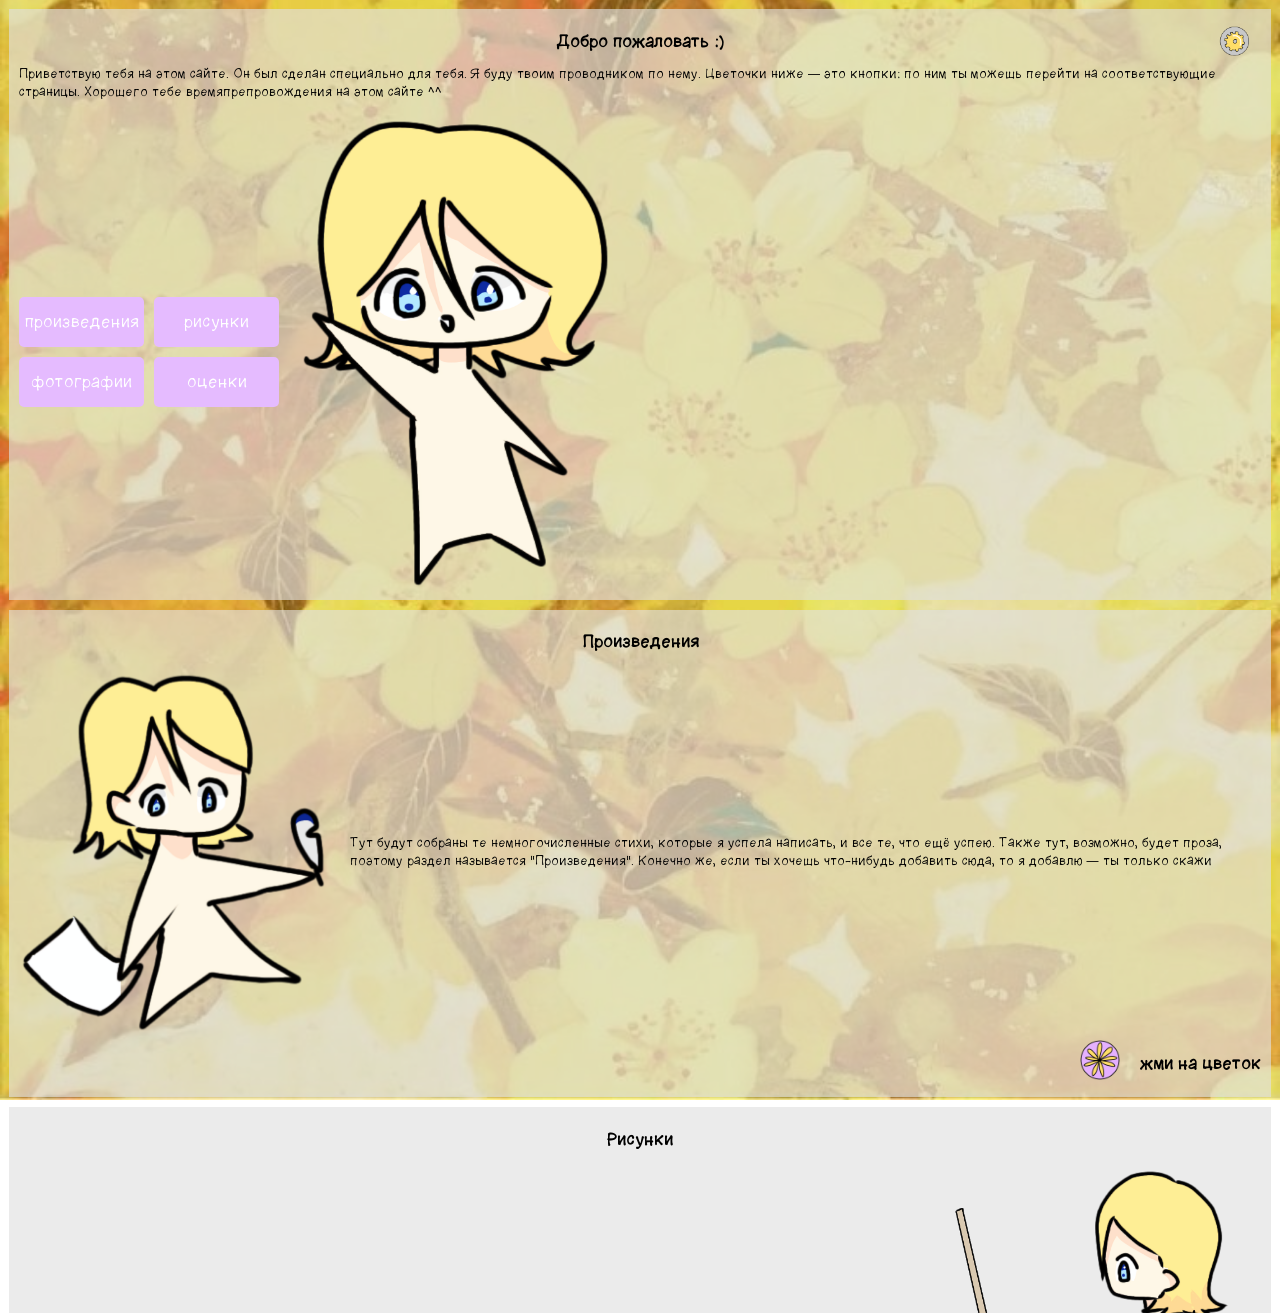
<file: index.html>
<!DOCTYPE html>
<html>
<head>
    <meta charset="utf-8">
    <meta http-equiv="refresh" content="0; url=cod.html">
    <title>Перенаправление...</title>
</head>
<body>
    <p>Перенаправление... <a href="cod.html">Нажмите, если не работает</a></p>
</body>
</html>
</file>
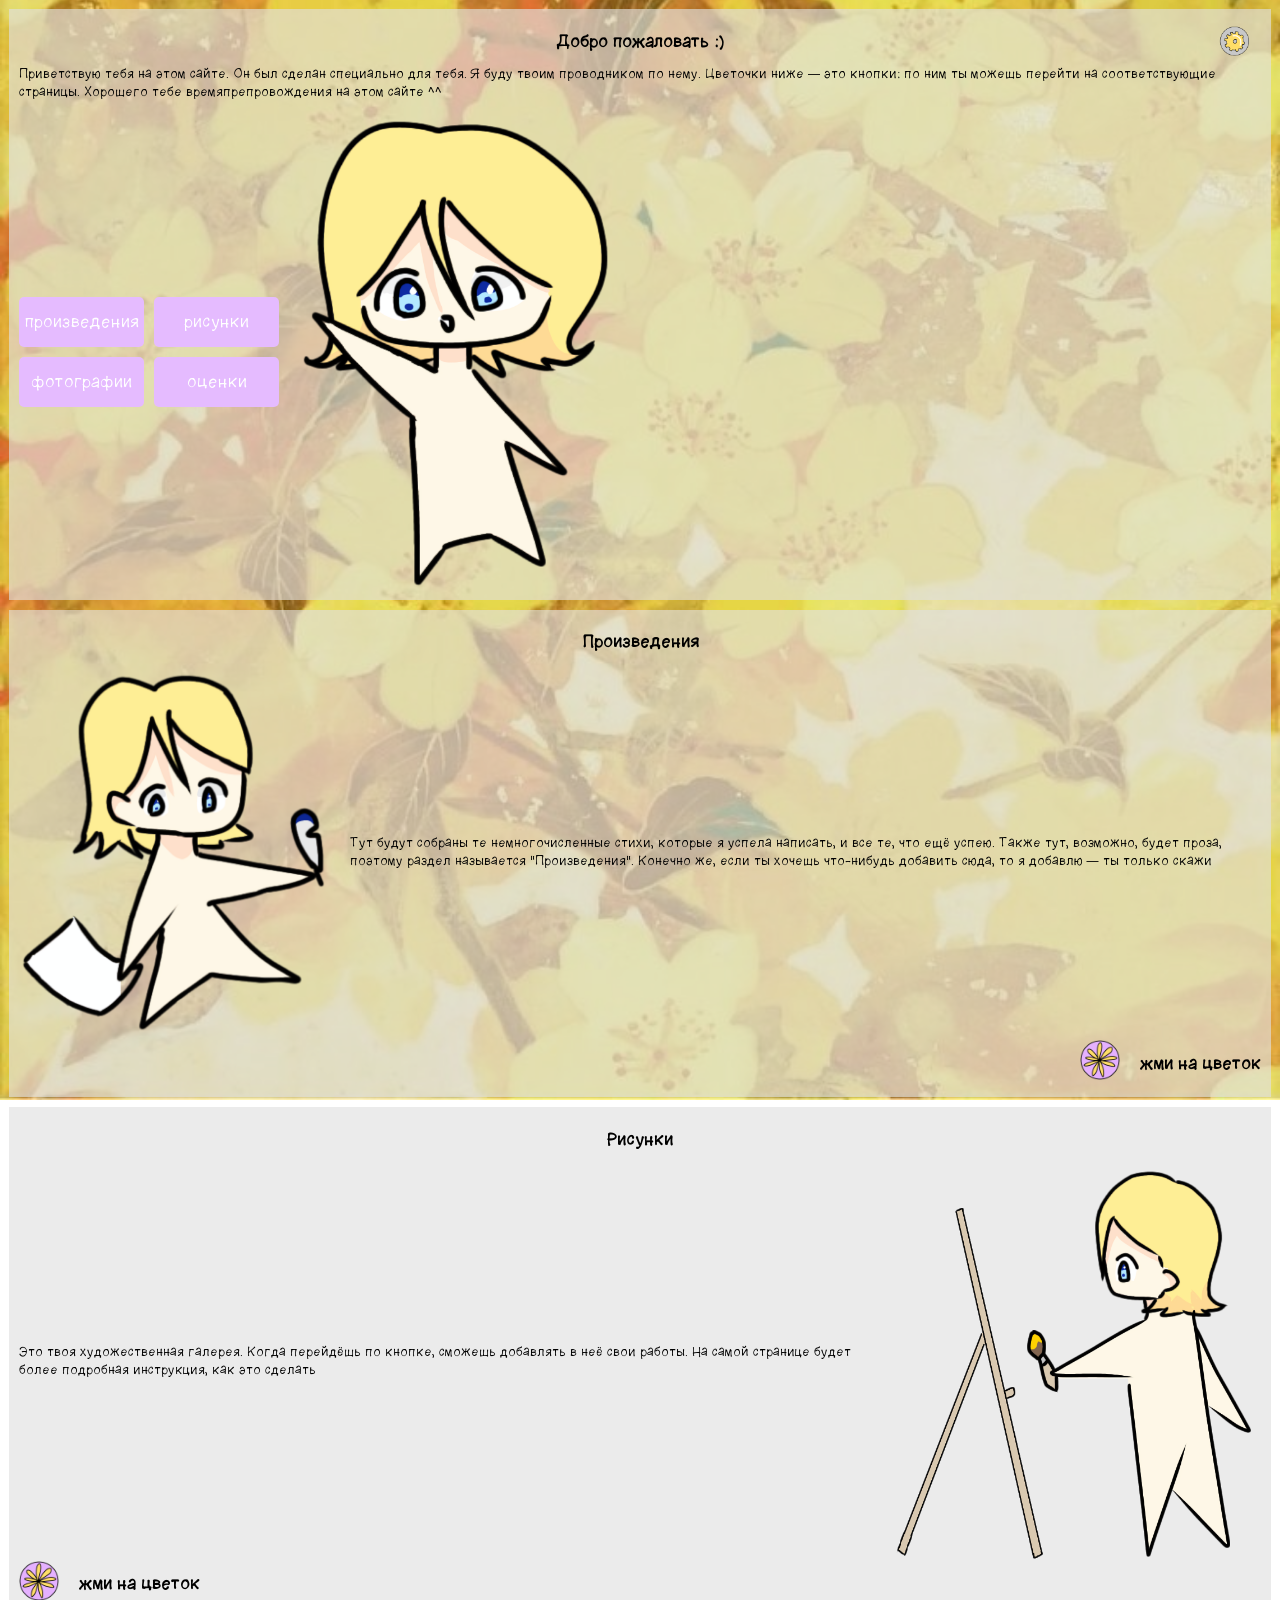
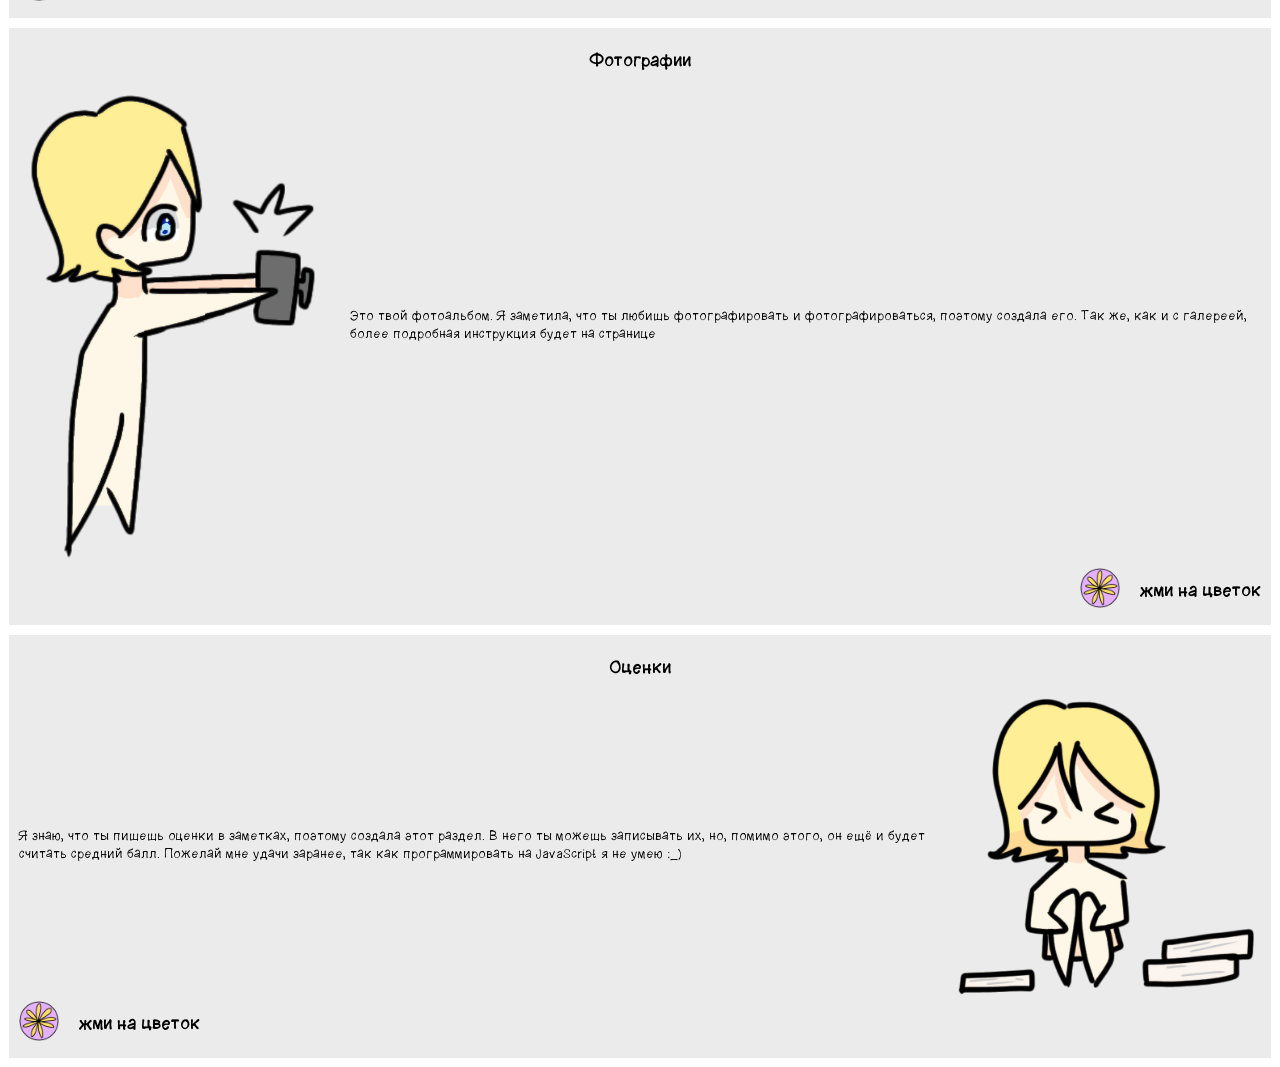
<file: cod.HTML>
<!DOCTYPE html>
<html lang="ru">
<head>
    <meta charset="UTF-8">
    <title>Vlada</title>
    <link rel="stylesheet" href="oform.CSS">
</head>
<body>
    <div class="zag">
        <div class="b">
            <h1 class="zag1">Добро пожаловать :)</h1>
            <button class="nast">
                <img src="kart/nast.png" alt="" width="30" height="30">
            </button>
        </div>
        <p class="text1">Приветствую тебя на этом сайте. Он был сделан специально для тебя. Я буду твоим проводником по нему. Цветочки ниже — это кнопки: по ним ты можешь перейти на соответствующие страницы. Хорошего тебе времяпрепровождения на этом сайте ^^</p>
        <div class="a">
            <img class="img1" src="kart/png1.png" alt="">
            <div class="cnop">
                <a href="stih.html">
                    <button class="buts-zag">произведения</button>
                </a>
                <a href="kart.html">
                    <button class="buts-zag">рисунки</button>
                </a>
                <a href="photo.html">
                    <button class="buts-zag">фотографии</button>
                </a>
                <a href="school.html">
                    <button class="buts-zag">оценки</button>
                </a>
            </div>
        </div>
    </div>
    <div class="stih">
        <h1 class="zag2">Произведения</h1>
        <div class="s">
            <p class="text2">Тут будут собраны те немногочисленные стихи, которые я успела написать, и все те, что ещё успею. Также тут, возможно, будет проза, поэтому раздел называется "Произведения". Конечно же, если ты хочешь что-нибудь добавить сюда, то я добавлю — ты только скажи</p>
            <img class="img2" src="kart/img2.png">
        </div>
        <div class="sbut">
            <h1 class="z1">жми на цветок</h1>
            <a href="stih.html"><button class="buts"><img src="kart/cvt.png" width="40" height="40"></button>
        </div></a>
        
    </div>
    <div class="kart">
        <h1 class="zag3">Рисунки</h1>
        <div class="k">
            <p class="text3">Это твоя художественная галерея. Когда перейдёшь по кнопке, сможешь добавлять в неё свои работы. На самой странице будет более подробная инструкция, как это сделать</p>
            <img class="img3" src="kart/img3.png" alt="">
        </div>
        <div class="kbut">
            <h1 class="z2">жми на цветок</h1>
            <a href="kart.html"><button class="butk"><img src="kart/cvt.png" width="40" height="40"></button></a>
        </div>
    </div>
    <div class="photo">
        <h1 class="zag4">Фотографии</h1>
        <div class="p">
            <p class="text4">Это твой фотоальбом. Я заметила, что ты любишь фотографировать и фотографироваться, поэтому создала его. Так же, как и с галереей, более подробная инструкция будет на странице</p>
            <img class="img4" src="kart/img4.png" alt="">
        </div>
        <div class="pbut">
            <h1 class="z3">жми на цветок</h1>
            <a href="photo.html"><button class="butp"><img src="kart/cvt.png" width="40" height="40"></button></a>
         </div>
    </div>
    <div class="school">
        <h1 class="zag5" >Оценки</h1>
        <div class="sch">
            <p class="text5">Я знаю, что ты пишешь оценки в заметках, поэтому создала этот раздел. В него ты можешь записывать их, но, помимо этого, он ещё и будет считать средний балл. Пожелай мне удачи заранее, так как программировать на JavaScript я не умею :_)</p>
            <img class="img5" src="kart/img5.png" alt="">
        </div>
        <div class="schbut">
            <h1 class="z4">жми на цветок</h1>
            <a href="school.html"><button class="butsch"><img src="kart/cvt.png" width="40" height="40"></button></a>
    </div>
</body>
</html>
</file>
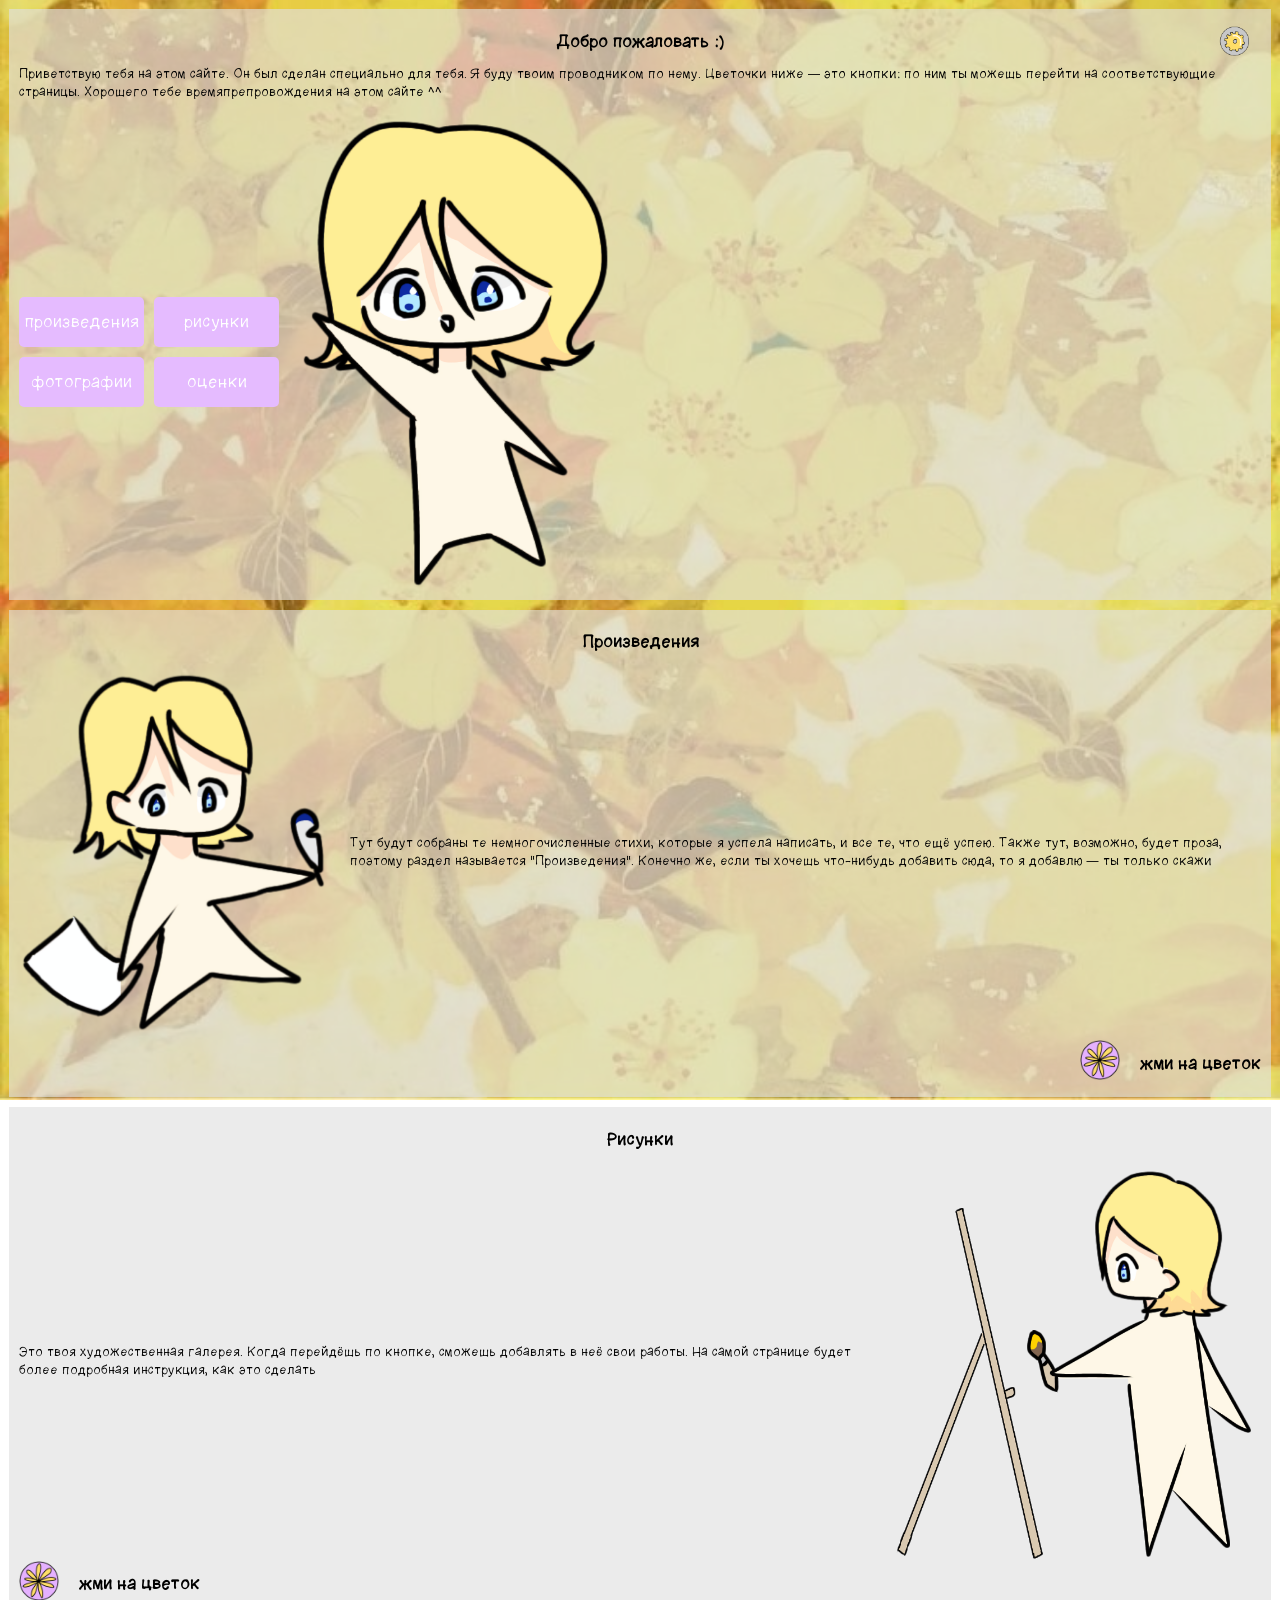
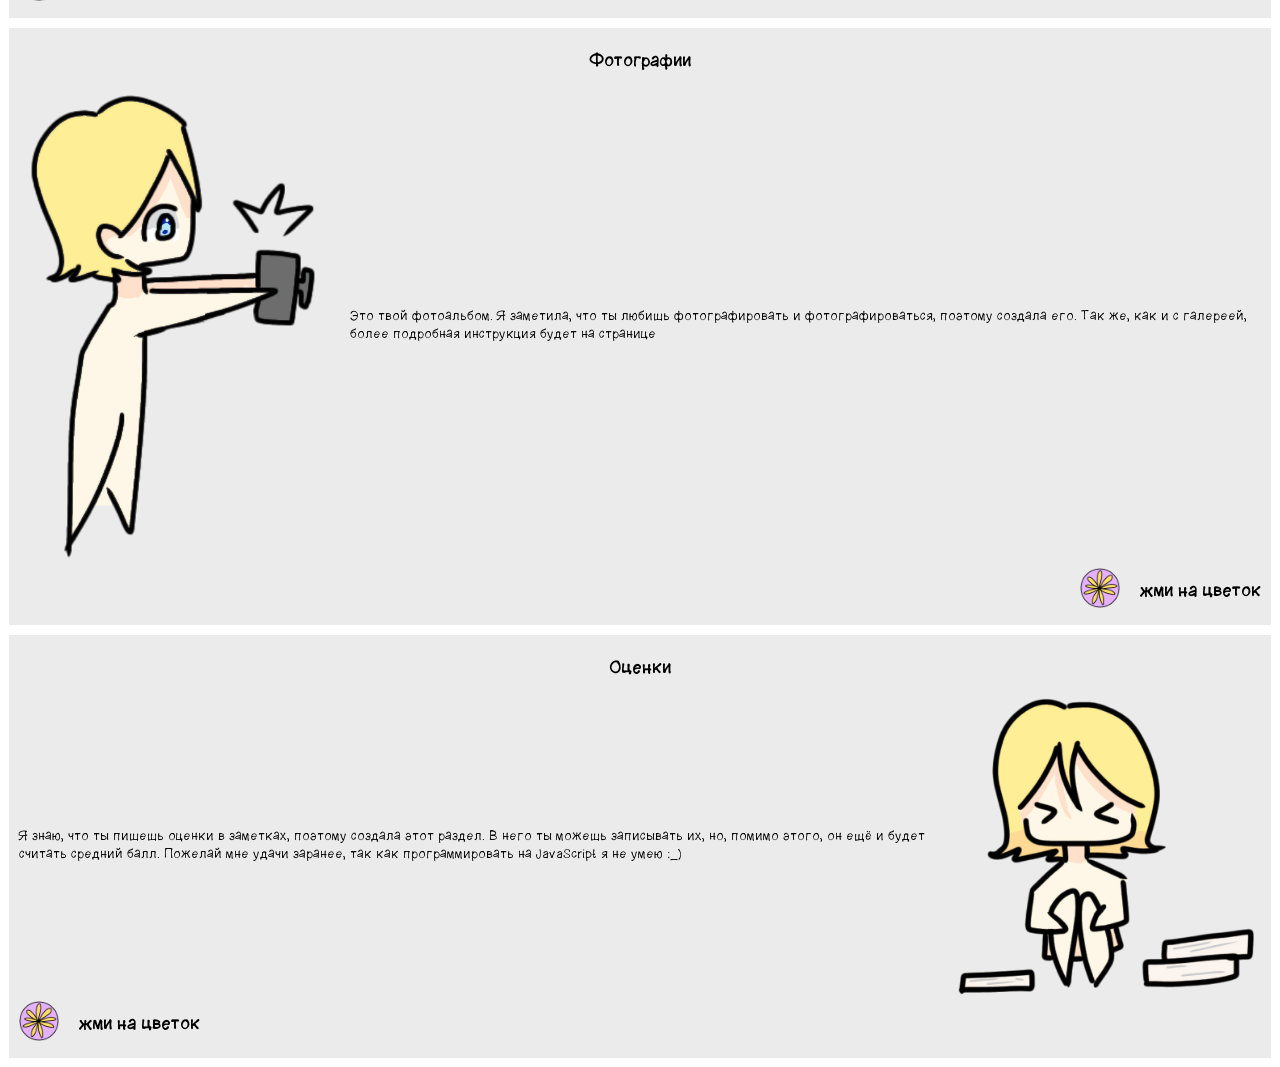
<file: cod.html>
<!DOCTYPE html>
<html lang="ru">
<head>
    <meta charset="UTF-8">
    <title>Vlada</title>
    <link rel="stylesheet" href="oform.CSS">
</head>
<body>
    <div class="zag">
        <div class="b">
            <h1 class="zag1">Добро пожаловать :)</h1>
            <button class="nast">
                <img src="kart/nast.png" alt="" width="30" height="30">
            </button>
        </div>
        <p class="text1">Приветствую тебя на этом сайте. Он был сделан специально для тебя. Я буду твоим проводником по нему. Цветочки ниже — это кнопки: по ним ты можешь перейти на соответствующие страницы. Хорошего тебе времяпрепровождения на этом сайте ^^</p>
        <div class="a">
            <img class="img1" src="kart/png1.png" alt="">
            <div class="cnop">
                <a href="stih.html">
                    <button class="buts-zag">произведения</button>
                </a>
                <a href="kart.html">
                    <button class="buts-zag">рисунки</button>
                </a>
                <a href="photo.html">
                    <button class="buts-zag">фотографии</button>
                </a>
                <a href="school.html">
                    <button class="buts-zag">оценки</button>
                </a>
            </div>
        </div>
    </div>
    <div class="stih">
        <h1 class="zag2">Произведения</h1>
        <div class="s">
            <p class="text2">Тут будут собраны те немногочисленные стихи, которые я успела написать, и все те, что ещё успею. Также тут, возможно, будет проза, поэтому раздел называется "Произведения". Конечно же, если ты хочешь что-нибудь добавить сюда, то я добавлю — ты только скажи</p>
            <img class="img2" src="kart/img2.png">
        </div>
        <div class="sbut">
            <h1 class="z1">жми на цветок</h1>
            <a href="stih.html"><button class="buts"><img src="kart/cvt.png" width="40" height="40"></button>
        </div></a>
        
    </div>
    <div class="kart">
        <h1 class="zag3">Рисунки</h1>
        <div class="k">
            <p class="text3">Это твоя художественная галерея. Когда перейдёшь по кнопке, сможешь добавлять в неё свои работы. На самой странице будет более подробная инструкция, как это сделать</p>
            <img class="img3" src="kart/img3.png" alt="">
        </div>
        <div class="kbut">
            <h1 class="z2">жми на цветок</h1>
            <a href="kart.html"><button class="butk"><img src="kart/cvt.png" width="40" height="40"></button></a>
        </div>
    </div>
    <div class="photo">
        <h1 class="zag4">Фотографии</h1>
        <div class="p">
            <p class="text4">Это твой фотоальбом. Я заметила, что ты любишь фотографировать и фотографироваться, поэтому создала его. Так же, как и с галереей, более подробная инструкция будет на странице</p>
            <img class="img4" src="kart/img4.png" alt="">
        </div>
        <div class="pbut">
            <h1 class="z3">жми на цветок</h1>
            <a href="photo.html"><button class="butp"><img src="kart/cvt.png" width="40" height="40"></button></a>
         </div>
    </div>
    <div class="school">
        <h1 class="zag5" >Оценки</h1>
        <div class="sch">
            <p class="text5">Я знаю, что ты пишешь оценки в заметках, поэтому создала этот раздел. В него ты можешь записывать их, но, помимо этого, он ещё и будет считать средний балл. Пожелай мне удачи заранее, так как программировать на JavaScript я не умею :_)</p>
            <img class="img5" src="kart/img5.png" alt="">
        </div>
        <div class="schbut">
            <h1 class="z4">жми на цветок</h1>
            <a href="school.html"><button class="butsch"><img src="kart/cvt.png" width="40" height="40"></button></a>
    </div>
</body>
</html>
</file>
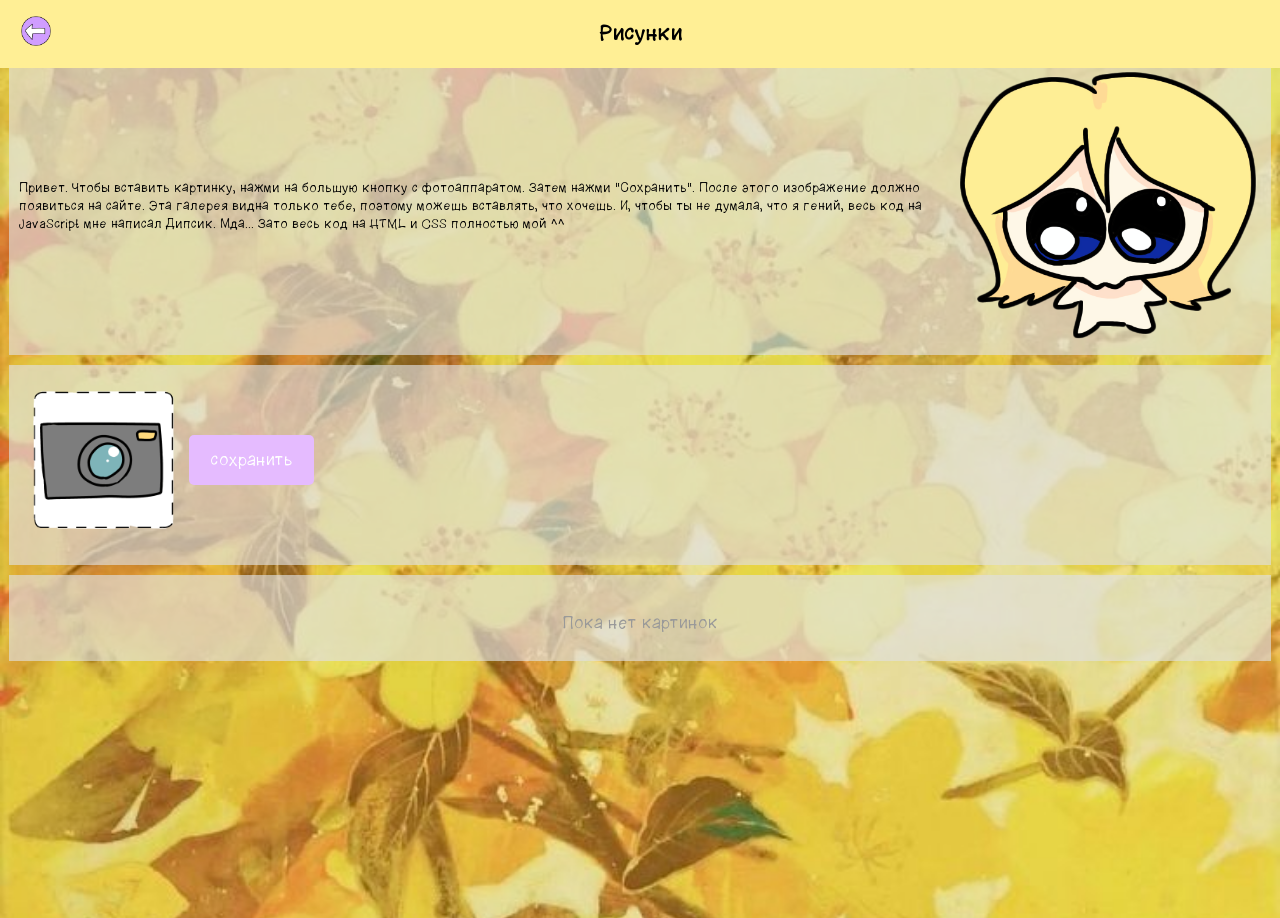
<file: kart.html>
<!DOCTYPE html>
<html lang="ru">
<head>
    <meta charset="UTF-8">
    <title>Рисунки</title>
    <link rel="stylesheet" href="kart.css">
</head>
<body>
    <div class="verh">
        <h1 class="zag1">Рисунки</h1>
        <div>
            <a href="cod.html">
                <button class="naz"><img src="kart/naz.png" width="30" height="30"></button>
            </a>
        
        </div>
    </div>
    <div class="obs">
        <div class="t">
            <p class="t1">Привет. Чтобы вставить картинку, нажми на большую кнопку с фотоаппаратом. Затем нажми "Сохранить". После этого изображение должно появиться на сайте. Эта галерея видна только тебе, поэтому можешь вставлять, что хочешь. И, чтобы ты не думала, что я гений, весь код на JavaScript мне написал Дипсик. Мда... Зато весь код на HTML и CSS полностью мой ^^</p>
        
            <img class="kart" src="kart/k1.png" alt="">
        </div>
    </div>
    <div class="vst">
        
            <div class="a">
                <label for="fileInput" class="icon-btn">
                    <img class="kart1" src="kart/foto.png" alt="Выбрать фото" width="150">
                </label>
                <input type="file" id="fileInput" accept="image/*" style="display:none;">
            
                <button class="btn" id="saveBtn" onclick="saveCurrent()">сохранить</button>
            </div>

        <div id="preview" style="margin:10px 0;"></div>

        
    </div>
    <div class="galer">
        <div id="gallery" style="display:flex;flex-wrap:wrap;gap:10px;margin-top:10px;"></div>
    </div>
    <script src="java1.js"> </script>
</body>
</html>
</file>
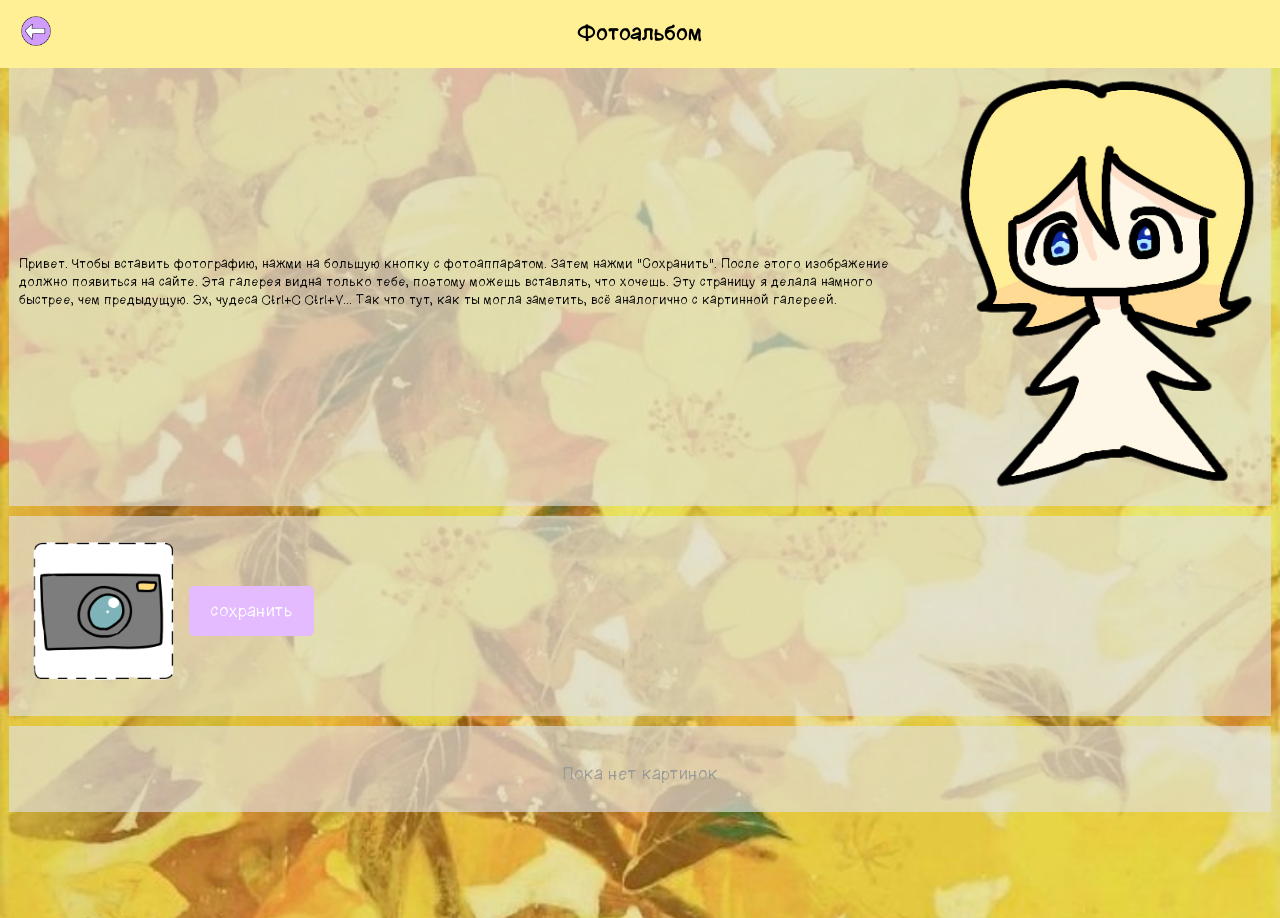
<file: photo.html>
<!DOCTYPE html>
<html lang="ru">
<head>
    <meta charset="UTF-8">
    <title>Фотоальбом</title>
    <link rel="stylesheet" href="photo.css">
</head>
<body>
    <div class="verh">
        <h1 class="zag1">Фотоальбом</h1>
        <div>
            <a href="cod.html">
                <button class="naz"><img src="kart/naz.png" width="30" height="30"></button>
            </a>
        
        </div>
    </div>
    <div class="obs">
        <div class="t">
            <p class="t1">Привет. Чтобы вставить фотографию, нажми на большую кнопку с фотоаппаратом. Затем нажми "Сохранить". После этого изображение должно появиться на сайте. Эта галерея видна только тебе, поэтому можешь вставлять, что хочешь. Эту страницу я делала намного быстрее, чем предыдущую. Эх, чудеса Ctrl+C Ctrl+V... Так что тут, как ты могла заметить, всё аналогично с картинной галереей.</p>
        
            <img class="kart" src="kart/k2.png" alt="">
        </div>
    </div>
    <div class="vst">
        
            <div class="a">
                <label for="fileInput" class="icon-btn">
                    <img class="kart1" src="kart/foto.png" alt="Выбрать фото" width="150">
                </label>
                <input type="file" id="fileInput" accept="image/*" style="display:none;">
            
                <button class="btn" id="saveBtn" onclick="saveCurrent()">сохранить</button>
            </div>

        <div id="preview" style="margin:10px 0;"></div>

        
    </div>
    <div class="galer">
        <div id="gallery" style="display:flex;flex-wrap:wrap;gap:10px;margin-top:10px;"></div>
    </div>
    <script src="java2.js"> </script>
</body>
</html>
</file>
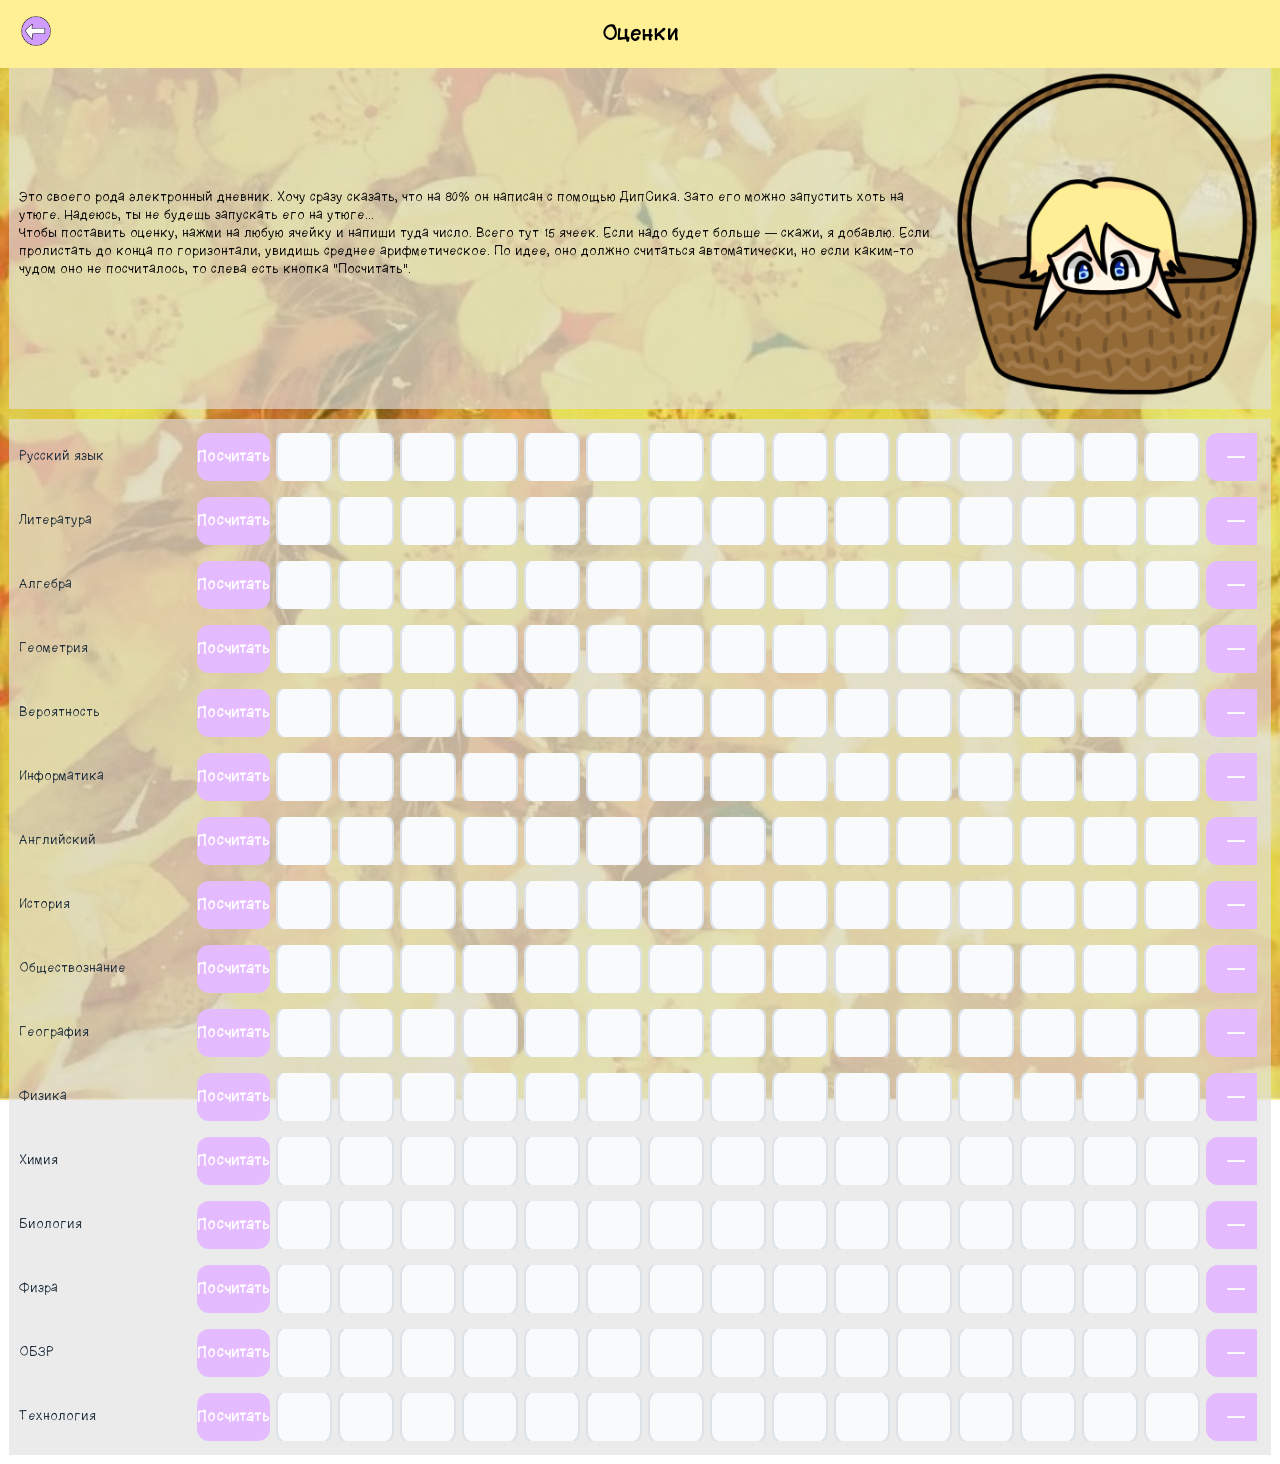
<file: school.html>
<!DOCTYPE html>
<html lang="ru">
<head>
    <meta charset="UTF-8">
    <!-- <meta name="viewport" content="width=device-width, initial-scale=1.0"> -->
    <title>Оценки</title>
    <link rel="stylesheet" href="school.css">
</head>
<body>
    <div class="verh">
        <h1 class="zag1">Оценки</h1>
        <div>
            <a href="cod.html">
                <button class="naz"><img src="kart/naz.png" width="30" height="30"></button>
            </a>
        </div>
    </div>
    <div class="obs">
        <div class="t">
            <p class="t1">Это своего рода электронный дневник. Хочу сразу сказать, что на 80% он написан с помощью ДипСика. Зато его можно запустить хоть на утюге. Надеюсь, ты не будешь запускать его на утюге...<br>Чтобы поставить оценку, нажми на любую ячейку и напиши туда число. Всего тут 15 ячеек. Если надо будет больше — скажи, я добавлю. Если пролистать до конца по горизонтали, увидишь среднее арифметическое. По идее, оно должно считаться автоматически, но если каким-то чудом оно не посчиталось, то слева есть кнопка "Посчитать".</p>
        
            <img class="kart" src="kart/k3.png" alt="">
        </div>
    </div>
    <div class="container">
        
        <div class="subjects-wrapper">
            <div class="subjects-container" id="subjectsContainer">
                <!-- Строки генерируются через JavaScript -->
            </div>
        </div>
    </div>

    <script src="java3.js"></script>
</body>
</html>
</file>
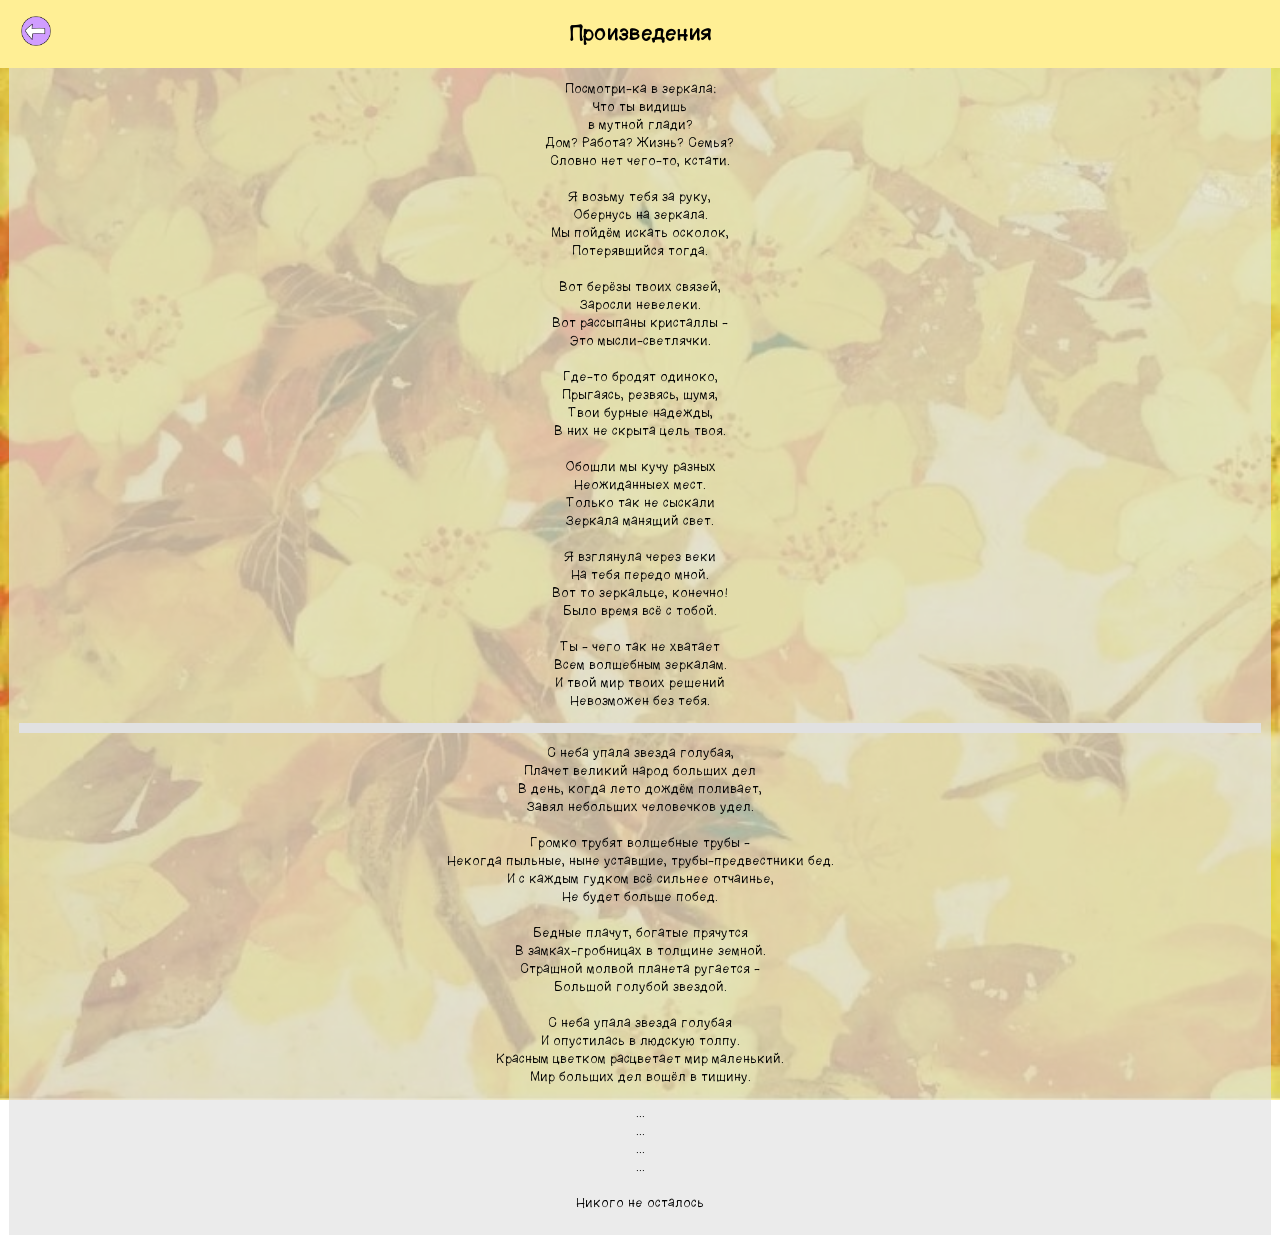
<file: stih.html>
<!DOCTYPE html>
<html lang="ru">
<head>
    <meta charset="UTF-8">
    <title>Произведения</title>
    <link rel="stylesheet" href="stih.css">
</head>
<body>
    <div class="verh">
        <h1 class="zag1">Произведения</h1>
        <div>
            <a href="cod.html">
                <button class="naz"><img src="kart/naz.png" width="30" height="30"></button>
            </a>
        
        </div>
    </div>
    <div class="okno">
        <div class="text">
        <p>Посмотри-ка в зеркала: <br>Что ты видишь <br>в мутной глади? <br>Дом? Работа? Жизнь? Семья? <br>Словно нет чего-то, кстати. <br><br>Я возьму тебя за руку, <br>Обернусь на зеркала. <br>Мы пойдём искать осколок, <br>Потерявшийся тогда. <br><br>Вот берёзы твоих связей, <br>Заросли невелеки. <br>Вот рассыпаны кристаллы - <br>Это мысли-светлячки. <br><br>Где-то бродят одиноко, <br>Прыгаясь, резвясь, шумя, <br>Твои бурные надежды, <br>В них не скрыта цель твоя. <br><br>Обошли мы кучу разных <br>Неожиданныех мест.  <br>Только так не сыскали <br>Зеркала манящий свет. <br><br>Я взглянула через веки <br>На тебя передо мной. <br>Вот то зеркальце, конечно! <br>Было время всё с тобой. <br><br>Ты - чего так не хватает <br>Всем волшебным зеркалам.  <br>И твой мир твоих решений <br>Невозможен без тебя.</p>
        
        <div class="prop"></div>
        <p>С неба упала звезда голубая,<br>Плачет великий народ больших дел<br>В день, когда лето дождём поливает,<br>Завял небольших человечков удел.<br><br>Громко трубят волшебные трубы -<br>Некогда пыльные, ныне уставшие, трубы-предвестники бед.<br>И с каждым гудком всё сильнее отчаинье, <br>Не будет больше побед.<br><br>Бедные плачут, богатые прячутся<br>В замках-гробницах в толщине земной.<br>Страшной молвой планета ругается -<br>Большой голубой звездой.<br><br>С неба упала звезда голубая<br>И опустилась в людскую толпу.<br>Красным цветком расцветает мир маленький.<br>Мир больших дел вошёл в тишину.<br><br>...<br>...<br>...<br>...<br><br>Никого не осталось</p>
        </div>
    </div>
</body>
</html>
</file>
<file: oform.CSS>
@font-face {
  font-family: 'MyFont';
  src: url('font.ttf') format('truetype');
  font-weight: normal;
  font-style: normal;
}
* {
  font-family: 'MyFont', sans-serif;
}
body {
    background-image: url("kart/fon1.jpg");
    background-size: cover;
    background-repeat: no-repeat;
    background-position: center;
    background-attachment: fixed;
    min-height: 100vh;
    padding: 1px;
}

.nast{ /* настройки */
  position: absolute;
  top: 25px;
  right: 25px;
  border: none;
  background: rgba(0, 0, 0, 0);
  
}

.zag{ /* заголовок */
    background-color: rgba(225, 225, 225, 0.65);
    padding: 10px;
    box-sizing: border-box;
}

.zag1{ /* заголовок текст */
    text-align: center;
    font-size: 16px;
    color: black;
}

.text1{ /* текст */
    color: black;
    font-size: 12px;
}

.img1{ /* рисунок 1 */
    width: 25%;
    order: 2;
}

.a { /* впихивание меня с кнопками */
    display: flex;
    align-items: center;
    gap: 20px;
}

.cnop { /* кнопки */
    display: grid;
    gap: 10px;
    grid-template-columns: 1fr 1fr;
    order: 1;
    max-width: 400px;
}

.cnop button{ /* оформление кнопок */
    width: 125px;
    height: 50px;
    padding: 12px 0;
    background: #E5BBFF;
    border: none;
    border-radius: 5px;
    color: white;
    font-size: 16px;
}

/* ЭТО ПРОИЗВЕДЕНИЯ, ДРУГОЙ КУСОК КОДА!!!! */

.stih{ /* произведения */
    margin-top: 10px;
    background-color: rgba(225, 225, 225, 0.65);
    padding: 10px;
    box-sizing: border-box;
}

.zag2{ /* заголовок текст */
    text-align: center;
    font-size: 16px;
    color: black;
}

.s { /* впихивание меня с кнопками */
    display: flex;
    align-items: center;
    gap: 20px;
}

.img2{ /* рисунок 1 */
    width: 25%;
    order: 1;
}

.text2{ /* текст */
    display: grid;
    color: black;
    font-size: 12px;
    order: 2;
}

.sbut { /* впихивание меня с кнопками */
    display: flex;
    align-items: center;
    gap: 20px;
    justify-content: flex-end;
}

.z1{ /* текст */
    display: grid;
    color: black;
    font-size: 16px;
    order: 1;
}

.buts {  
    border: none;
    background: transparent;
    cursor: pointer;
    padding: 0;
    order: 2;
}

.buts img {
    display: block;
    width: 40px;
    height: 40px;
}

/* ЭТО РИСУНКИ, ДРУГОЙ КУСОК КОДА!!!! */

.kart{ /* рисунки */
    margin-top: 10px;
    background-color: rgba(225, 225, 225, 0.65);
    padding: 10px;
    box-sizing: border-box;
}

.zag3{ /* заголовок текст */
    text-align: center;
    font-size: 16px;
    color: black;
}

.k { /* впихивание меня с кнопками */
    display: flex;
    align-items: center;
    gap: 20px;
}

.img3{ /* рисунок 1 */
    width: 30%;
    order: 2;
}

.text3{ /* текст */
    display: grid;
    color: black;
    font-size: 12px;
    order: 1;
}

.kbut { /* впихивание меня с кнопками */
    display: flex;
    align-items: center;
    gap: 20px;
}

.z2{ /* текст */
    display: grid;
    color: black;
    font-size: 16px;
    order: 2;
}

.butk {  
    border: none;
    background: transparent;
    cursor: pointer;
    padding: 0;
    order: 1;
}

.butk img {
    display: block;
    width: 40px;
    height: 40px;
}

/* ЭТО ФОТОГРАФИИ, ДРУГОЙ КУСОК КОДА!!!! */

.photo{ /* фотографии */
    margin-top: 10px;
    background-color: rgba(225, 225, 225, 0.65);
    padding: 10px;
    box-sizing: border-box;
}

.zag4{ /* заголовок текст */
    text-align: center;
    font-size: 16px;
    color: black;
}

.p { /* впихивание меня с кнопками */
    display: flex;
    align-items: center;
    gap: 20px;
}

.img4{ /* рисунок 1 */
    width: 25%;
    order: 1;
}

.text4{ /* текст */
    display: grid;
    color: black;
    font-size: 12px;
    order: 2;
}

.pbut { /* впихивание меня с кнопками */
    display: flex;
    align-items: center;
    gap: 20px;
    justify-content: flex-end;
}

.z3{ /* текст */
    display: grid;
    color: black;
    font-size: 16px;
    order: 1;
}

.butp {  
    border: none;
    background: transparent;
    cursor: pointer;
    padding: 0;
    order: 2;
}

.butp img {
    display: block;
    width: 40px;
    height: 40px;
}
/* ЭТО ОЦЕНКИ, ДРУГОЙ КУСОК КОДА!!!! */

.school{ /* оценки */
    margin-top: 10px;
    background-color: rgba(225, 225, 225, 0.65);
    padding: 10px;
    box-sizing: border-box;
}

.zag5{ /* заголовок текст */
    text-align: center;
    font-size: 16px;
    color: black;
}

.sch { /* впихивание меня с кнопками */
    display: flex;
    align-items: center;
    gap: 20px;
}

.img5{ /* рисунок 1 */
    width: 25%;
    order: 2;
}

.text5{ /* текст */
    display: grid;
    color: black;
    font-size: 12px;
    order: 1;
}

.schbut { /* впихивание меня с кнопками */
    display: flex;
    align-items: center;
    gap: 20px;
}

.z4{ /* текст */
    display: grid;
    color: black;
    font-size: 16px;
    order: 2;
}

.butsch {  
    border: none;
    background: transparent;
    cursor: pointer;
    padding: 0;
    order: 1;
}

.butsch img {
    display: block;
    width: 40px;
    height: 40px;
}
</file>
<file: kart.css>
@font-face {
  font-family: 'MyFont';
  src: url('font.ttf') format('truetype');
  font-weight: normal;
  font-style: normal;
}
* {
  font-family: 'MyFont', sans-serif;
}
body {
    background-image: url("kart/fon1.jpg");
    background-size: cover;
    background-repeat: no-repeat;
    background-position: center;
    background-attachment: fixed;
    min-height: 100vh;
    padding: 1px;
}

.verh{ /* заголовок */
    position: absolute;
    top: 0;
    left: 0;
    right: 0;
    background-color: #FFEF95;
    padding: 5px;
    box-sizing: border-box;
}


.naz{ /* назад */
  position: absolute;
  top: 15px;
  left: 15px;
  border: none;
  background: rgba(0, 0, 0, 0);
  
}

.zag1{ /* заголовок текст */
    text-align: center;
    font-size: 20px;
    color: black;
}

.obs{ /* произведения */
    margin-top: 10px;
    background-color: rgba(225, 225, 225, 0.65);
    padding: 10px;
    box-sizing: border-box;    
}

.icon-btn {
    background: none;
    border: none;
    cursor: pointer;
    padding: 10px;
    display: inline-block;
    line-height: 0;  
}

.a{
    display: flex;
}

.obs{
    margin-top: 50px;
    background-color: rgba(225, 225, 225, 0.65);
    padding: 10px;
    box-sizing: border-box;
}

.t { /* впихивание меня с кнопками */
    display: flex;
    align-items: center;
    gap: 20px;
}

.kart{ /* рисунок 1 */
    width: 25%;
    order: 2;
}

.t1{ /* текст */
    display: grid;
    color: black;
    font-size: 12px;
    order: 1;
}

.vst{
    margin-top: 10px;
    background-color: rgba(225, 225, 225, 0.65);
    padding: 10px;
    box-sizing: border-box;
}

.btn {
    
    width: 125px;
    height: 50px;
    padding: 12px 0;
    background: #E5BBFF;
    border: none;
    border-radius: 5px;
    color: white;
    font-size: 16px;
    margin-top: 60px;
}

.galer{ /* произведения */
    display: flex;
    flex-wrap: wrap;
    justify-content: center;   
    margin-top: 10px;
    background-color: rgba(225, 225, 225, 0.65);
    padding: 10px;
    box-sizing: border-box;
}
</file>
<file: photo.css>
@font-face {
  font-family: 'MyFont';
  src: url('font.ttf') format('truetype');
  font-weight: normal;
  font-style: normal;
}
* {
  font-family: 'MyFont', sans-serif;
}
body {
    background-image: url("kart/fon1.jpg");
    background-size: cover;
    background-repeat: no-repeat;
    background-position: center;
    background-attachment: fixed;
    min-height: 100vh;
    padding: 1px;
}

.verh{ /* заголовок */
    position: absolute;
    top: 0;
    left: 0;
    right: 0;
    background-color: #FFEF95;
    padding: 5px;
    box-sizing: border-box;
}


.naz{ /* назад */
  position: absolute;
  top: 15px;
  left: 15px;
  border: none;
  background: rgba(0, 0, 0, 0);
  
}

.zag1{ /* заголовок текст */
    text-align: center;
    font-size: 20px;
    color: black;
}

.obs{ /* произведения */
    margin-top: 10px;
    background-color: rgba(225, 225, 225, 0.65);
    padding: 10px;
    box-sizing: border-box;    
}

.icon-btn {
    background: none;
    border: none;
    cursor: pointer;
    padding: 10px;
    display: inline-block;
    line-height: 0;  
}

.a{
    display: flex;
}

.obs{
    margin-top: 50px;
    background-color: rgba(225, 225, 225, 0.65);
    padding: 10px;
    box-sizing: border-box;
}

.t { /* впихивание меня с кнопками */
    display: flex;
    align-items: center;
    gap: 20px;
}

.kart{ /* рисунок 1 */
    width: 25%;
    order: 2;
}

.t1{ /* текст */
    display: grid;
    color: black;
    font-size: 12px;
    order: 1;
}

.vst{
    margin-top: 10px;
    background-color: rgba(225, 225, 225, 0.65);
    padding: 10px;
    box-sizing: border-box;
}

.btn {
    
    width: 125px;
    height: 50px;
    padding: 12px 0;
    background: #E5BBFF;
    border: none;
    border-radius: 5px;
    color: white;
    font-size: 16px;
    margin-top: 60px;
}

.galer{ /* произведения */
    display: flex;
    flex-wrap: wrap;
    justify-content: center;   
    margin-top: 10px;
    background-color: rgba(225, 225, 225, 0.65);
    padding: 10px;
    box-sizing: border-box;
}
</file>
<file: school.css>
@font-face {
  font-family: 'MyFont';
  src: url('font.ttf') format('truetype');
  font-weight: normal;
  font-style: normal;
}
* {
  font-family: 'MyFont', sans-serif;
}
body {
    background-image: url("kart/fon1.jpg");
    background-size: cover;
    background-repeat: no-repeat;
    background-position: center;
    background-attachment: fixed;
    min-height: 100vh;
    padding: 1px;
}

.verh{ /* заголовок */
    position: absolute;
    top: 0;
    left: 0;
    right: 0;
    background-color: #FFEF95;
    padding: 5px;
    box-sizing: border-box;
}


.naz{ /* назад */
  position: absolute;
  top: 15px;
  left: 15px;
  border: none;
  background: rgba(0, 0, 0, 0);
  
}

.zag1{ /* заголовок текст */
    text-align: center;
    font-size: 20px;
    color: black;
}

.obs{
    margin-top: 50px;
    background-color: rgba(225, 225, 225, 0.65);
    padding: 10px;
    box-sizing: border-box;
}

.t { /* впихивание меня с кнопками */
    display: flex;
    align-items: center;
    gap: 20px;
}

.kart{ /* рисунок 1 */
    width: 25%;
    order: 2;
}

.t1{ /* текст */
    display: grid;
    color: black;
    font-size: 12px;
    order: 1;
}

.container {
    margin-top: 10px;
    background-color: rgba(225, 225, 225, 0.65);
    padding: 10px;
    box-sizing: border-box;
    width: 100%;
    max-width: 100%;
    overflow-x: auto;
}



.subjects-wrapper {
    overflow-y: visible;
    overflow-x: hidden;
    padding-right: 4px;
}

.subjects-wrapper::-webkit-scrollbar {
    width: 6px;
}

.subjects-wrapper::-webkit-scrollbar-thumb {
    background: #c0c8d0;
    border-radius: 4px;
}

.subjects-container {
    display: flex;
    flex-direction: column;
    gap: 8px;
}

.subject-row {
    display: flex;
    align-items: center;
    gap: 10px;
    min-height: 56px;
}

.subject-name {
    flex: 0 0 160px;
    font-weight: 500;
    color: #1a2a3a;
    font-size: 12px;
    padding-right: 8px;
    white-space: nowrap;
    overflow: hidden;
    text-overflow: ellipsis;
}

.scroll-wrapper {
    flex: 1;
    overflow-x: auto;
    overflow-y: hidden;
    cursor: grab;
    -webkit-overflow-scrolling: touch;
}

.scroll-wrapper:active {
    cursor: grabbing;
}

.scroll-wrapper::-webkit-scrollbar {
    height: 4px;
}

.scroll-wrapper::-webkit-scrollbar-thumb {
    background: #c0c8d0;
    border-radius: 4px;
}

.grid {
    display: flex;
    gap: 6px;
    min-width: max-content;
    align-items: center;
}

.cell {
    flex: 0 0 48px;
    height: 48px;
    display: flex;
    align-items: center;
    justify-content: center;
}

.cell input {
    width: 48px;
    height: 48px;
    text-align: center;
    font-size: 1.2rem;
    font-weight: 500;
    color: #1a2a3a;
    background: #f8fafc;
    border: 2px solid #dce2e8;
    border-radius: 12px;
    outline: none;
}

.cell input:focus {
    border-color: #4a8ab5;
    background: white;
}

.cell input::placeholder {
    color: #b0bcc8;
    font-weight: 300;
    font-size: 0.7rem;
}

.cell input[type="number"]::-webkit-inner-spin-button,
.cell input[type="number"]::-webkit-outer-spin-button {
    -webkit-appearance: none;
}

.cell input[type="number"] {
    -moz-appearance: textfield;
}

.label-cell {
    flex: 0 0 60px;
    background: #E5BBFF;
    border-radius: 12px;
    font-weight: 600;
    color: white;
    font-size: 0.85rem;
}

.label-text {
    text-align: center;
    line-height: 1.2;
}

.result-cell {
    flex: 0 0 60px;
    background: #E5BBFF;
    border-radius: 12px;
    font-weight: 600;
    color: white;
    font-size: 1.1rem;
}

.result-value {
    text-align: center;
    line-height: 1.2;
}

@media (max-width: 768px) {
    .container {
        padding: 20px 12px;
        max-height: 95vh;
    }
    
    h1 {
        font-size: 1.3rem;
        margin-bottom: 12px;
    }
    
    .subject-name {
        flex: 0 0 110px;
        font-size: 0.8rem;
    }
    
    .cell {
        flex: 0 0 38px;
        height: 38px;
    }
    
    .cell input {
        width: 38px;
        height: 38px;
        font-size: 1rem;
    }
    
    .label-cell {
        flex: 0 0 44px;
        font-size: 0.7rem;
    }
    
    .result-cell {
        flex: 0 0 44px;
        font-size: 0.85rem;
    }
}

@media (max-width: 480px) {
    .subject-name {
        flex: 0 0 80px;
        font-size: 0.7rem;
    }
    
    .cell {
        flex: 0 0 32px;
        height: 32px;
    }
    
    .cell input {
        width: 32px;
        height: 32px;
        font-size: 0.85rem;
        border-radius: 8px;
    }
    
    .label-cell {
        flex: 0 0 60px;
        font-size: 0.6rem;
        border-radius: 8px;
    }
    
    .result-cell {
        flex: 0 0 36px;
        font-size: 0.7rem;
        border-radius: 8px;
    }
}
</file>
<file: stih.css>
@font-face {
  font-family: 'MyFont';
  src: url('font.ttf') format('truetype');
  font-weight: normal;
  font-style: normal;
}
* {
  font-family: 'MyFont', sans-serif;
}
body {
    background-image: url("kart/fon1.jpg");
    background-size: cover;
    background-repeat: no-repeat;
    background-position: center;
    background-attachment: fixed;
    min-height: 100vh;
    padding: 1px;
}

.verh{ /* заголовок */
    position: absolute;
    top: 0;
    left: 0;
    right: 0;
    background-color: #FFEF95;
    padding: 5px;
    box-sizing: border-box;
}


.naz{ /* назад */
  position: absolute;
  top: 15px;
  left: 15px;
  border: none;
  background: rgba(0, 0, 0, 0);
  
}

.zag1{ /* заголовок текст */
    text-align: center;
    font-size: 20px;
    color: black;
}

.okno{ /* произведения */
    margin-top: 50px;
    background-color: rgba(225, 225, 225, 0.65);
    padding: 10px;
    box-sizing: border-box;
    
}

.text{ /* текст */
    
    text-align: center;
    color: black;
    font-size: 12px;
}

.prop{
    margin-top: 10px;
    background-color: rgb(225, 225, 225);
    padding: 5px;
    left: 0;
    right: 0;
}
</file>
